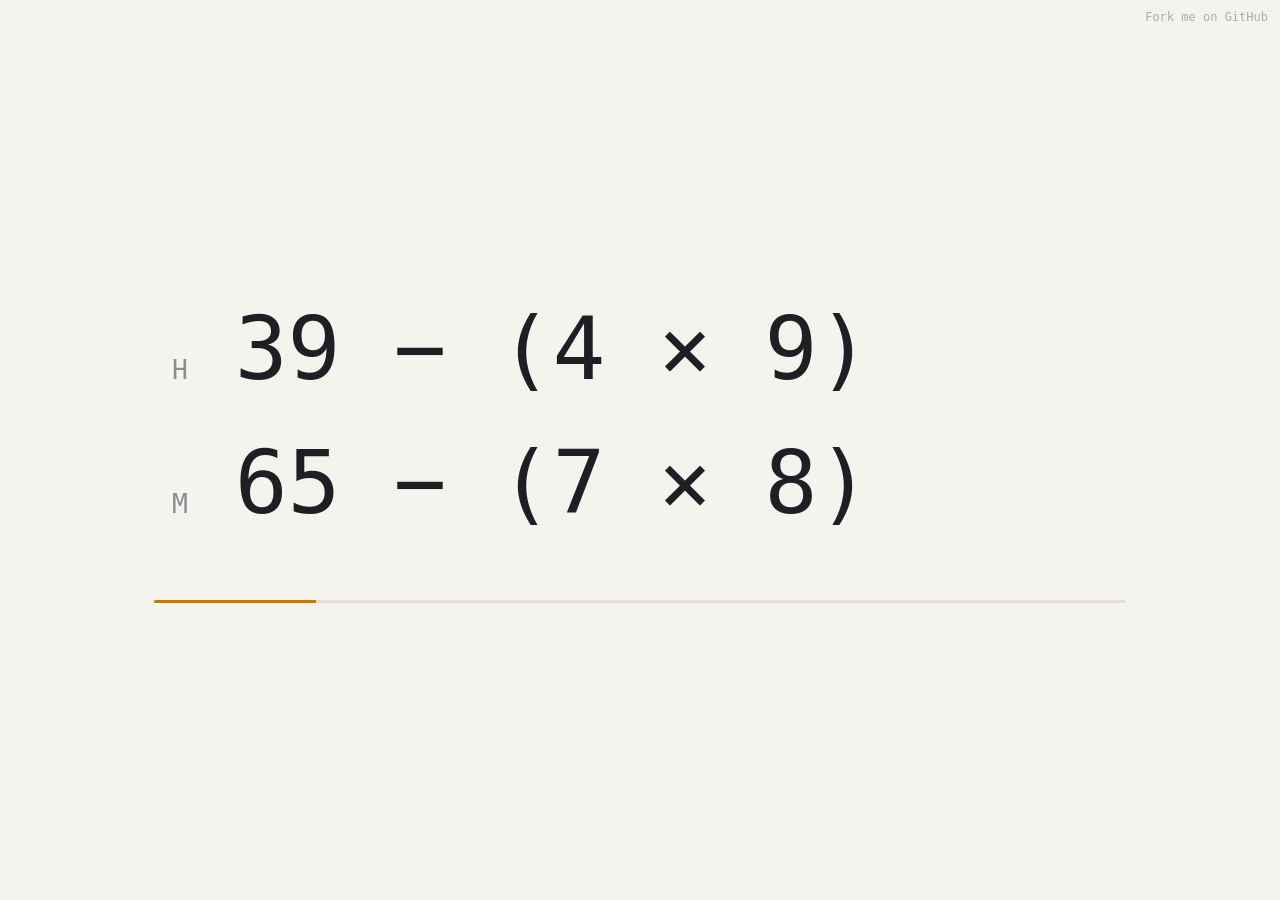
<file: web/index.html>
<!doctype html>
<html lang="en">
  <head>
    <meta charset="utf-8" />
    <meta name="viewport" content="width=device-width, initial-scale=1" />
    <title>Math Clock</title>
    <style>
      :root {
        --bg: #0f1115;
        --fg: #e8e6e1;
        --muted: #6b7079;
        --accent: #f2b544;
        --bar: #262a33;
      }
      @media (prefers-color-scheme: light) {
        :root:not([data-theme='dark']) {
          --bg: #f5f3ee;
          --fg: #1d1f24;
          --muted: #8a8d93;
          --accent: #c27c0e;
          --bar: #e2dfd8;
        }
      }
      html,
      body {
        margin: 0;
        height: 100%;
      }
      body {
        background: var(--bg);
        color: var(--fg);
        font-family: 'JetBrains Mono', 'Ubuntu Mono', ui-monospace, monospace;
        display: grid;
        place-items: center;
        overflow: hidden;
        cursor: default;
        user-select: none;
      }
      body.widget {
        background: transparent;
      }
      body.widget .fork {
        display: none;
      }
      .fork {
        position: fixed;
        top: 10px;
        right: 12px;
        font-size: 12px;
        color: var(--muted);
        text-decoration: none;
        opacity: 0.7;
        transition: opacity 0.3s;
      }
      .fork:hover,
      .fork:focus-visible {
        opacity: 1;
        color: var(--accent);
      }
      .clock {
        display: grid;
        gap: 0.35em;
        font-size: clamp(20px, 7vw, 88px);
        padding: 0 16px;
      }
      .line {
        display: flex;
        align-items: baseline;
        gap: 0.5em;
        white-space: nowrap;
      }
      .label {
        font-size: 0.3em;
        color: var(--muted);
        width: 1.4em;
        text-align: right;
        letter-spacing: 0.1em;
      }
      .expr {
        font-variant-numeric: tabular-nums;
        transition: opacity 0.4s;
      }
      .answer {
        color: var(--accent);
        opacity: 0;
        transition: opacity 0.4s;
      }
      .reveal .answer {
        opacity: 1;
      }
      .progress {
        height: 3px;
        background: var(--bar);
        border-radius: 2px;
        overflow: hidden;
        margin-top: 0.4em;
      }
      .progress > div {
        height: 100%;
        background: var(--accent);
        width: 0;
        transition: width 1s linear;
      }
      .controls {
        position: fixed;
        bottom: 12px;
        left: 0;
        right: 0;
        display: flex;
        justify-content: center;
        gap: 8px;
        flex-wrap: wrap;
        padding: 0 16px;
        font-size: 13px;
        opacity: 0;
        transition: opacity 0.3s;
      }
      body.active .controls {
        opacity: 1;
      }
      button {
        font: inherit;
        color: var(--fg);
        background: var(--bar);
        border: 0;
        border-radius: 6px;
        padding: 6px 10px;
        cursor: pointer;
      }
      button[aria-pressed='true'] {
        background: var(--accent);
        color: var(--bg);
      }
    </style>
  </head>
  <body>
    <main class="clock" id="clock" title="Click or press space to reveal">
      <div class="line">
        <span class="label">H</span><span class="expr" id="h"></span><span class="answer" id="ha"></span>
      </div>
      <div class="line">
        <span class="label">M</span><span class="expr" id="m"></span><span class="answer" id="ma"></span>
      </div>
      <div class="progress"><div id="bar"></div></div>
    </main>

    <a class="fork" href="https://github.com/cbandera/mathclock" target="_blank" rel="noopener">Fork me on GitHub</a>

    <nav class="controls" id="controls"></nav>

    <script src="riddle.js"></script>
    <script>
      // Settings: URL params override saved prefs, e.g. index.html?level=3&widget=1
      const params = new URLSearchParams(location.search);
      const load = (k, d) => {
        try {
          return localStorage.getItem('mc.' + k) ?? d;
        } catch {
          return d;
        }
      };
      const save = (k, v) => {
        try {
          localStorage.setItem('mc.' + k, v);
        } catch {}
      };
      const state = {
        ...MathClock.normalizeSettings({
          level: params.get('level') || load('level', 2),
          twelveHour: (params.get('h12') ?? load('h12', '0')) === '1',
          autoReveal: (params.get('auto') ?? load('auto', '1')) === '1', // show answer in the last 10 s
          salt: params.get('salt') ?? load('salt', ''), // same salt => same riddles on every device
        }),
        reveal: false,
      };
      if (params.get('widget') === '1') document.body.classList.add('widget');

      const $ = (id) => document.getElementById(id);
      const clockEl = $('clock');
      const hourExpr = $('h');
      const hourAnswer = $('ha');
      const minuteExpr = $('m');
      const minuteAnswer = $('ma');
      const progressBar = $('bar');
      let lastKey = '';

      function render() {
        const now = new Date();
        const key = `${now.getHours()}:${now.getMinutes()}|${state.level}|${state.twelveHour}`;
        if (key !== lastKey) {
          lastKey = key;
          state.reveal = false;
          const r = MathClock.riddlesFor(now, state);
          hourExpr.textContent = r.hours.text;
          minuteExpr.textContent = r.minutes.text;
          hourAnswer.textContent = MathClock.formatAnswer(r.hours.value, false);
          minuteAnswer.textContent = MathClock.formatAnswer(r.minutes.value, true);
        }
        const sec = now.getSeconds();
        progressBar.style.width = MathClock.progress(sec) * 100 + '%';
        clockEl.classList.toggle('reveal', state.reveal || (state.autoReveal && MathClock.isRevealWindow(sec)));
      }

      // State changes: each updates, persists and refreshes in one place.
      function setLevel(level) {
        state.level = level;
        save('level', level);
      }
      function toggleTwelveHour() {
        state.twelveHour = !state.twelveHour;
        save('h12', state.twelveHour ? '1' : '0');
      }
      function toggleAutoReveal() {
        state.autoReveal = !state.autoReveal;
        save('auto', state.autoReveal ? '1' : '0');
      }
      function toggleReveal() {
        state.reveal = !state.reveal;
      }

      function buildControls() {
        const c = $('controls');
        c.innerHTML = '';
        const btn = (label, pressed, onClick) => {
          const b = document.createElement('button');
          b.textContent = label;
          b.setAttribute('aria-pressed', pressed);
          b.onclick = (e) => {
            e.stopPropagation();
            onClick();
            buildControls();
            render();
          };
          c.appendChild(b);
        };
        for (const [n, levelConfig] of Object.entries(MathClock.LEVELS)) {
          btn(`${n} ${levelConfig.name}`, state.level === Number(n), () => setLevel(Number(n)));
        }
        btn(state.twelveHour ? '12h' : '24h', false, toggleTwelveHour);
        btn('Auto-reveal', state.autoReveal, toggleAutoReveal);
      }

      // Show controls while the mouse moves; hide after 3 s idle.
      let idle;
      document.addEventListener('mousemove', () => {
        document.body.classList.add('active');
        clearTimeout(idle);
        idle = setTimeout(() => document.body.classList.remove('active'), 3000);
      });
      document.addEventListener('click', () => {
        toggleReveal();
        render();
      });
      document.addEventListener('keydown', (e) => {
        if (e.key === ' ') {
          toggleReveal();
          e.preventDefault();
        } else if (MathClock.LEVELS[e.key]) {
          setLevel(Number(e.key));
          buildControls();
        } else if (e.key === 't') {
          toggleTwelveHour();
          buildControls();
        } else return;
        render();
      });

      buildControls();
      render();
      setInterval(render, 1000);
    </script>
  </body>
</html>
</file>
